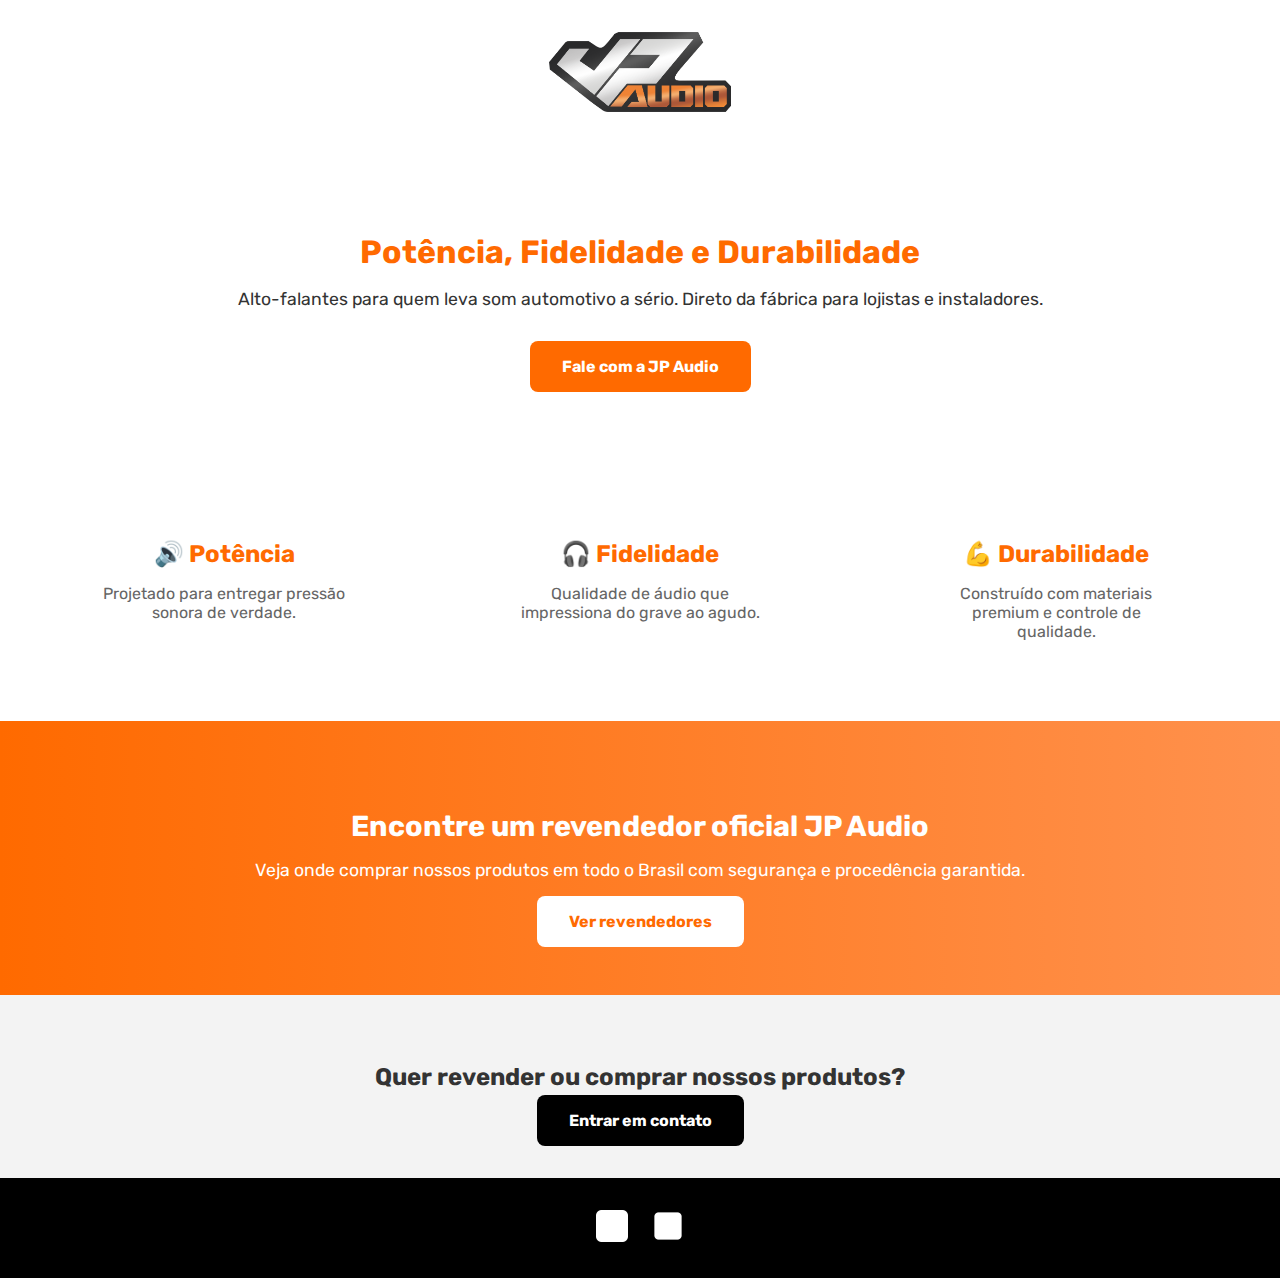
<file: index.html>
<!DOCTYPE html>
<html lang="pt-BR">
<head>
  <meta charset="UTF-8">
  <meta name="viewport" content="width=device-width, initial-scale=1.0">
  <title>JP Audio - Qualidade em Som Automotivo</title>
  <link href="https://fonts.googleapis.com/css2?family=Rubik:wght@400;600;800&display=swap" rel="stylesheet">
  <style>
    html {
      font-size: 100%;
    }

    body {
      margin: 0;
      font-family: 'Rubik', sans-serif;
      background-color: #f3f3f3;
      color: #333;
    }

    header {
      background-color: #fff;
      padding: 2rem 1rem;
      text-align: center;
      box-shadow: 0 2px 8px rgba(0, 0, 0, 0.1);
    }

    header img {
      height: 80px;
    }

    .hero {
      background-color: #ffffff;
      padding: 4rem 2rem;
      text-align: center;
    }

    .hero h1 {
      color: #ff6a00;
      font-size: 2rem;
      margin-bottom: 1rem;
    }

    .hero p {
      font-size: 1.1rem;
      margin-bottom: 2rem;
    }

    .hero a {
      display: inline-block;
      background-color: #ff6a00;
      color: #fff;
      font-weight: bold;
      padding: 1rem 2rem;
      text-decoration: none;
      border-radius: 8px;
    }

    .benefits {
      display: flex;
      justify-content: space-around;
      padding: 3rem 1rem;
      background-color: #fff;
      flex-wrap: wrap;
    }

    .benefit {
      max-width: 250px;
      margin: 1rem;
      text-align: center;
    }

    .benefit h2 {
      color: #ff6a00;
      margin-bottom: 0.5rem;
    }

    .benefit p {
      color: #666;
    }

    .cta-section {
      background-color: #f3f3f3;
      padding: 3rem 1rem;
      text-align: center;
    }

    .cta-section a {
      background-color: #000;
      color: #fff;
      font-weight: bold;
      padding: 1rem 2rem;
      border-radius: 8px;
      text-decoration: none;
    }

    .onde-comprar-section {
      background: linear-gradient(to right, #ff6a00, #ff914d);
      padding: 4rem 2rem;
      text-align: center;
      color: #fff;
    }

    .onde-comprar-section h2 {
      font-size: 1.8rem;
      margin-bottom: 1rem;
    }

    .onde-comprar-section p {
      font-size: 1.1rem;
      margin-bottom: 2rem;
    }

    .onde-comprar-section a {
      background-color: #fff;
      color: #ff6a00;
      font-weight: bold;
      padding: 1rem 2rem;
      border-radius: 8px;
      text-decoration: none;
    }

    footer {
      background-color: #000;
      text-align: center;
      padding: 2rem;
    }

    .social-icons a {
      margin: 0 10px;
      display: inline-block;
    }

    .social-icons img {
      height: 32px;
      width: 32px;
      filter: brightness(0) invert(1);
      transition: transform 0.2s ease;
    }

    .social-icons img:hover {
      transform: scale(1.1);
    }

    .modal {
      display: none;
      position: fixed;
      z-index: 999;
      left: 0;
      top: 0;
      width: 100%;
      height: 100%;
      background-color: rgba(0, 0, 0, 0.6);
    }

    .modal-content {
      background-color: #fff;
      margin: 10% auto;
      padding: 2rem;
      border-radius: 10px;
      width: 90%;
      max-width: 400px;
      text-align: center;
    }

    .modal input {
      width: 100%;
      margin-bottom: 1rem;
      padding: 0.8rem;
      border: 1px solid #ccc;
      border-radius: 5px;
      font-size: 1rem;
    }

    .modal button {
      background-color: #25d366;
      color: #fff;
      padding: 0.8rem 2rem;
      border: none;
      border-radius: 5px;
      font-size: 1rem;
      font-weight: bold;
      cursor: pointer;
    }

    @media (max-width: 768px) {
      .hero {
        padding: 2rem 1rem;
      }

      .hero h1 {
        font-size: 1.6rem;
      }

      .hero p {
        font-size: 1rem;
      }

      .hero a {
        padding: 0.8rem 1.5rem;
        font-size: 0.95rem;
      }

      .benefits {
        flex-direction: column;
        align-items: center;
        padding: 2rem 1rem;
      }

      .benefit {
        max-width: 90%;
        margin: 1rem 0;
      }

      .onde-comprar-section h2,
      .onde-comprar-section p {
        font-size: 1rem;
        padding: 0 0.5rem;
      }

      .onde-comprar-section a,
      .cta-section a {
        width: 90%;
        display: block;
        margin: 0 auto;
      }

      .modal-content {
        width: 95%;
        margin-top: 30%;
        padding: 1.5rem;
      }

      .modal-content input {
        font-size: 0.95rem;
        padding: 0.7rem;
      }

      .modal-content button {
        font-size: 0.95rem;
        padding: 0.7rem 1.5rem;
      }

      footer {
        padding: 1.5rem 1rem;
      }

      .social-icons img {
        height: 28px;
        width: 28px;
      }
    }
  </style>
</head>
<body>
  <header>
    <img src="LOGO-JP-AUDIO-2025.png" alt="JP Audio Logo">
  </header>

  <section class="hero">
    <h1>Potência, Fidelidade e Durabilidade</h1>
    <p>Alto-falantes para quem leva som automotivo a sério. Direto da fábrica para lojistas e instaladores.</p>
    <a href="#contato" onclick="abrirModal()">Fale com a JP Audio</a>
  </section>

  <section class="benefits">
    <div class="benefit">
      <h2>🔊 Potência</h2>
      <p>Projetado para entregar pressão sonora de verdade.</p>
    </div>
    <div class="benefit">
      <h2>🎧 Fidelidade</h2>
      <p>Qualidade de áudio que impressiona do grave ao agudo.</p>
    </div>
    <div class="benefit">
      <h2>💪 Durabilidade</h2>
      <p>Construído com materiais premium e controle de qualidade.</p>
    </div>
  </section>

  <section class="onde-comprar-section">
    <h2>Encontre um revendedor oficial JP Audio</h2>
    <p>Veja onde comprar nossos produtos em todo o Brasil com segurança e procedência garantida.</p>
    <a href="onde-comprar.html">Ver revendedores</a>
  </section>

  <section class="cta-section" id="contato">
    <h2>Quer revender ou comprar nossos produtos?</h2>
    <a href="#" onclick="abrirModal()">Entrar em contato</a>
  </section>

  <footer>
    <div class="social-icons">
      <a href="https://www.instagram.com/jpaudio_/" target="_blank">
        <img src="instagram-icon.png" alt="Instagram JP Audio">
      </a>
      <a href="https://www.facebook.com/jpaudioaltofalantes" target="_blank">
        <img src="facebook-icon.png" alt="Facebook JP Audio">
      </a>
    </div>
  </footer>

  <div id="modal" class="modal">
    <div class="modal-content">
      <h2>Fale com a JP Audio</h2>
      <input type="text" id="nome" placeholder="Seu nome">
      <input type="text" id="cidade" placeholder="Cidade">
      <input type="text" id="uf" placeholder="UF">
      <button onclick="enviarWhatsapp()">Chamar no WhatsApp</button>
    </div>
  </div>

  <script>
    function abrirModal() {
      document.getElementById('modal').style.display = 'block';
    }

    function enviarWhatsapp() {
      const nome = document.getElementById('nome').value;
      const cidade = document.getElementById('cidade').value;
      const uf = document.getElementById('uf').value;

      const msg = `Olá, meu nome é ${nome}, sou de ${cidade}-${uf} e gostaria de conhecer os produtos JP Audio.`;
      const url = `https://wa.me/5599984491491?text=${encodeURIComponent(msg)}`;
      window.open(url, '_blank');
      document.getElementById('modal').style.display = 'none';
    }

    window.onclick = function(event) {
      const modal = document.getElementById('modal');
      if (event.target === modal) {
        modal.style.display = 'none';
      }
    }
  </script>
</body>
</html>
</file>
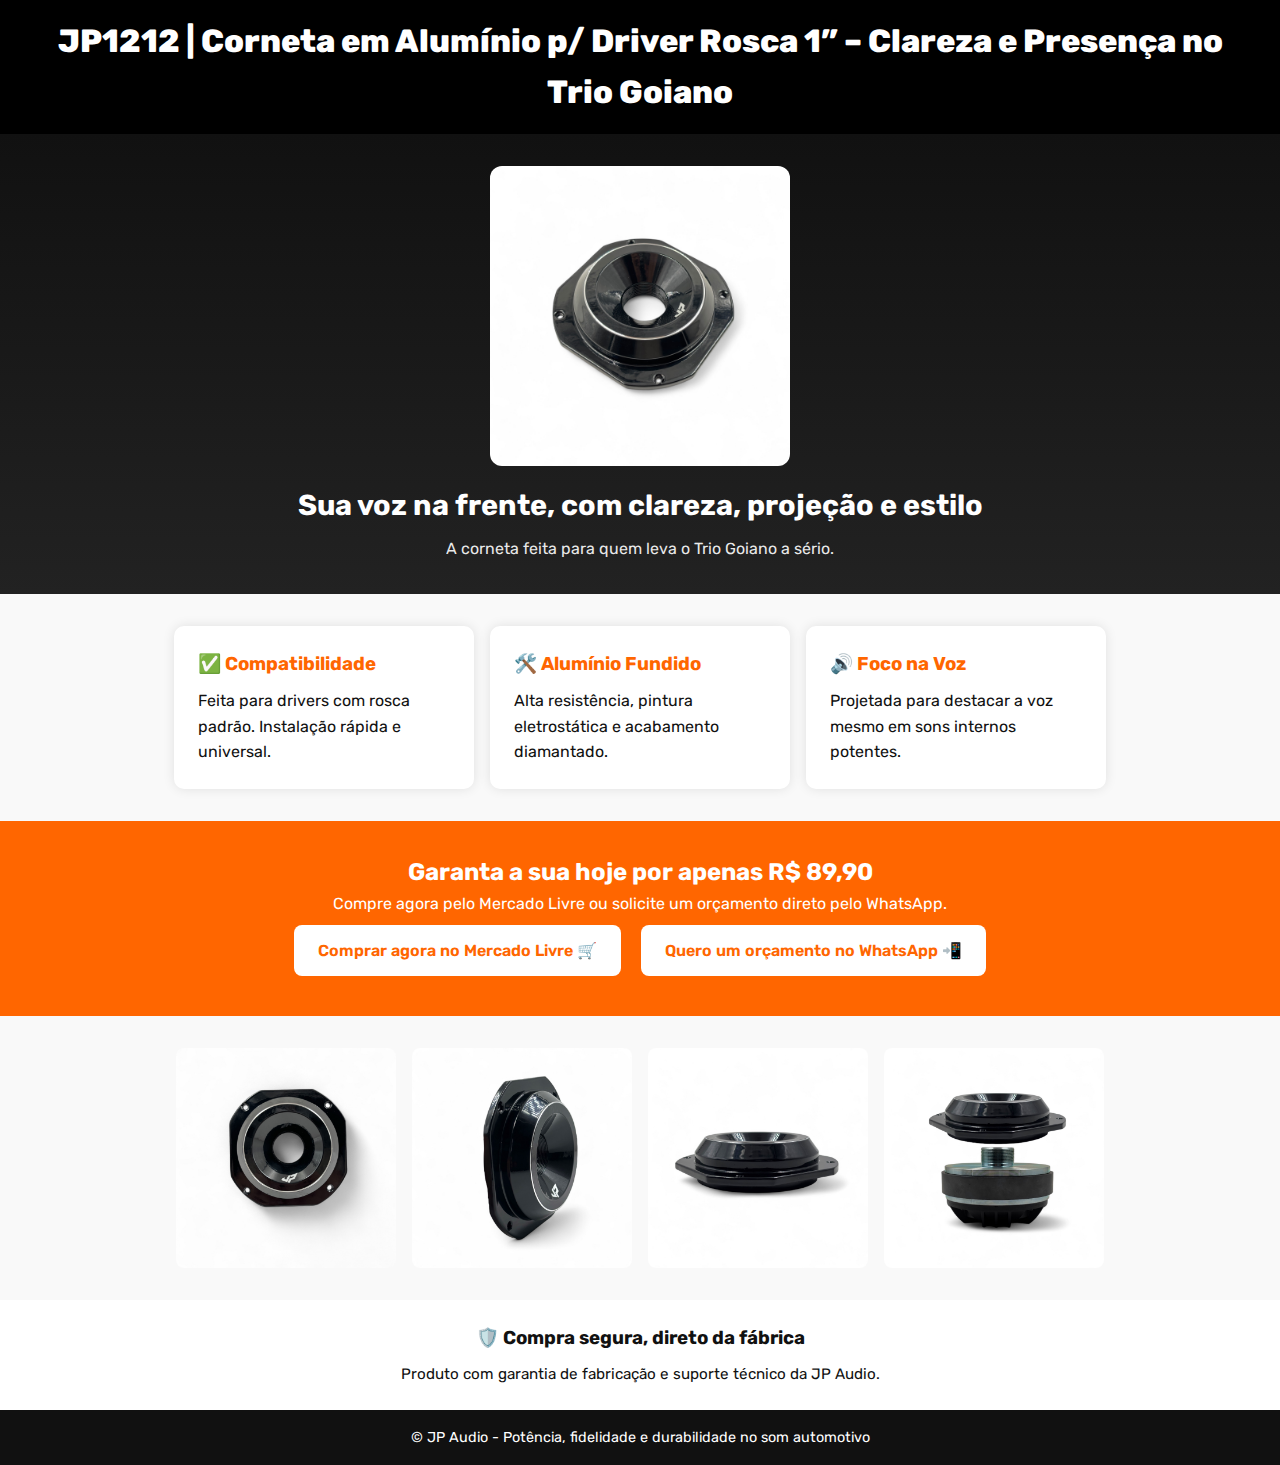
<file: landpage-corneta-jp1212.html>
<!DOCTYPE html>
<html lang="pt-BR">

<head>
  <meta charset="UTF-8" />
  <meta name="viewport" content="width=device-width, initial-scale=1.0" />
  <title>JP1212 | Corneta em Alumínio p/ Driver</title>
  <link href="https://fonts.googleapis.com/css2?family=Rubik:wght@400;600;800&display=swap" rel="stylesheet" />
  <style>
    * {
      margin: 0;
      padding: 0;
      box-sizing: border-box;
    }

    body {
      font-family: 'Rubik', sans-serif;
      background-color: #f9f9f9;
      color: #111;
      line-height: 1.6;
    }

    header {
      background-color: #000;
      color: #fff;
      text-align: center;
      padding: 1rem 2rem;
    }

    header h1 {
      font-size: 2rem;
      font-weight: 800;
    }

    .hero {
      display: flex;
      flex-direction: column;
      align-items: center;
      padding: 2rem;
      background: linear-gradient(to bottom, #111, #222);
      color: #fff;
      text-align: center;
    }

    .hero img {
      max-width: 300px;
      border-radius: 12px;
      margin-bottom: 1rem;
    }

    .hero h2 {
      font-size: 1.8rem;
      margin-bottom: 0.5rem;
    }

    .hero p {
      max-width: 500px;
      opacity: 0.9;
    }

    .features {
      display: flex;
      flex-wrap: wrap;
      justify-content: center;
      gap: 1rem;
      padding: 2rem;
    }

    .feature {
      background: #fff;
      padding: 1.5rem;
      border-radius: 10px;
      box-shadow: 0 0 12px rgba(0, 0, 0, 0.1);
      width: 300px;
    }

    .feature h3 {
      color: #ff6600;
      margin-bottom: 0.5rem;
    }

    .buy-section {
      background: #ff6600;
      color: #fff;
      padding: 2rem;
      text-align: center;
    }

    .buy-section a {
      display: inline-block;
      margin: 0.5rem;
      padding: 0.8rem 1.5rem;
      background: #fff;
      color: #ff6600;
      font-weight: 600;
      border-radius: 8px;
      text-decoration: none;
      transition: 0.3s;
    }

    .buy-section a:hover {
      background: #ffe5d1;
    }

    .gallery {
      display: flex;
      flex-wrap: wrap;
      justify-content: center;
      gap: 1rem;
      padding: 2rem;
    }

    .gallery img {
      width: 220px;
      border-radius: 8px;
    }

    footer {
      background: #111;
      color: #fff;
      text-align: center;
      padding: 1rem;
      font-size: 0.9rem;
    }

    .proof {
      background: #fff;
      padding: 1.5rem;
      text-align: center;
    }

    .proof h3 {
      color: #111;
      margin-bottom: 0.5rem;
    }

    .proof p {
      font-size: 0.95rem;
    }
  </style>
</head>

<body>
  <header>
    <h1>JP1212 | Corneta em Alumínio p/ Driver Rosca 1” – Clareza e Presença no Trio Goiano</h1>
  </header>

  <section class="hero">
    <img src="img/C1212TGR .jpeg" alt="Corneta JP1212" />
    <h2>Sua voz na frente, com clareza, projeção e estilo</h2>
    <p>A corneta feita para quem leva o Trio Goiano a sério.</p>
  </section>

  <section class="features">
    <div class="feature">
      <h3>✅ Compatibilidade</h3>
      <p>Feita para drivers com rosca padrão. Instalação rápida e universal.</p>
    </div>
    <div class="feature">
      <h3>🛠️ Alumínio Fundido</h3>
      <p>Alta resistência, pintura eletrostática e acabamento diamantado.</p>
    </div>
    <div class="feature">
      <h3>🔊 Foco na Voz</h3>
      <p>Projetada para destacar a voz mesmo em sons internos potentes.</p>
    </div>
  </section>

  <section class="buy-section">
    <h2>Garanta a sua hoje por apenas R$ 89,90</h2>
    <p>Compre agora pelo Mercado Livre ou solicite um orçamento direto pelo WhatsApp.</p>
    <a href="https://produto.mercadolivre.com.br/MLB-5444785574-corneta-aluminio-jp-audio-p-driver-trio-goiano-interno-_JM" target="_blank">Comprar agora no Mercado Livre 🛒</a>
    <a href="#popup" onclick="document.getElementById('popup').style.display='flex'">Quero um orçamento no WhatsApp 📲</a>
  </section>

  <section class="gallery">
    <img src="img/C1212TGR FR.jpeg" alt="Vista frontal" />
    <img src="img/C1212TGR LD.jpeg" alt="Vista lateral direita" />
    <img src="img/C1212TGR LD2.jpeg" alt="Vista lateral esquerda" />
    <img src="img/C1212TGR-driver.jpeg" alt="Com driver montado" />
  </section>

  <section class="proof">
    <h3>🛡️ Compra segura, direto da fábrica</h3>
    <p>Produto com garantia de fabricação e suporte técnico da JP Audio.<br /></p>
  </section>

  <footer>
    © JP Audio - Potência, fidelidade e durabilidade no som automotivo
  </footer>

  <!-- POPUP MODAL -->
  <div id="popup" style="display:none;position:fixed;top:0;left:0;width:100%;height:100%;background:rgba(0,0,0,0.6);align-items:center;justify-content:center;z-index:1000;">
    <div style="background:#fff;padding:2rem;border-radius:12px;max-width:400px;width:90%;position:relative;">
      <h2 style="margin-bottom:1rem;color:#111;">Solicitar Orçamento</h2>
      <form onsubmit="return montarMensagem()">
        <label for="nome">Seu nome:</label><br />
        <input type="text" id="nome" name="nome" required style="width:100%;margin-bottom:0.8rem;padding:0.5rem;border:1px solid #ccc;border-radius:6px;"><br />
        <label for="cep">Seu CEP:</label><br />
        <input type="text" id="cep" name="cep" required style="width:100%;margin-bottom:0.8rem;padding:0.5rem;border:1px solid #ccc;border-radius:6px;"><br />
        <label for="quantidade">Quantidade desejada:</label><br />
        <input type="number" id="quantidade" name="quantidade" required min="1" style="width:100%;margin-bottom:1rem;padding:0.5rem;border:1px solid #ccc;border-radius:6px;"><br />
        <input type="submit" value="Enviar pelo WhatsApp" style="width:100%;background:#25d366;color:#fff;padding:0.8rem;border:none;border-radius:6px;font-weight:600;cursor:pointer;">
      </form>
      <button onclick="document.getElementById('popup').style.display='none'" style="position:absolute;top:10px;right:10px;background:none;border:none;font-size:1.2rem;cursor:pointer;">&times;</button>
    </div>
  </div>

  <script>
    function montarMensagem() {
      const nome = document.getElementById('nome').value.trim();
      const cep = document.getElementById('cep').value.trim();
      const qtd = document.getElementById('quantidade').value.trim();

      const cepValido = /^\d{5}-?\d{3}$/.test(cep);
      if (!nome || !cepValido || !qtd || isNaN(qtd) || qtd <= 0) {
        alert("Por favor, preencha todos os campos corretamente.");
        return false;
      }

      const msg = `Olá 👋🏼, meu nome é ${nome}.
📍 CEP: ${cep}
📄 Produto: Corneta em Alumínio JP1212 P/ Driver com rosca
📦 Quantidade desejada: ${qtd}

Tenho interesse nesse item e gostaria de receber uma sugestão de orçamento.
Aguardo retorno. Obrigado!`;

      const url = `https://wa.me/5599984491491?text=${encodeURIComponent(msg)}`;
      window.open(url, '_blank');
      document.getElementById('popup').style.display = 'none';
      return false;
    }
  </script>
</body>

</html>
</file>
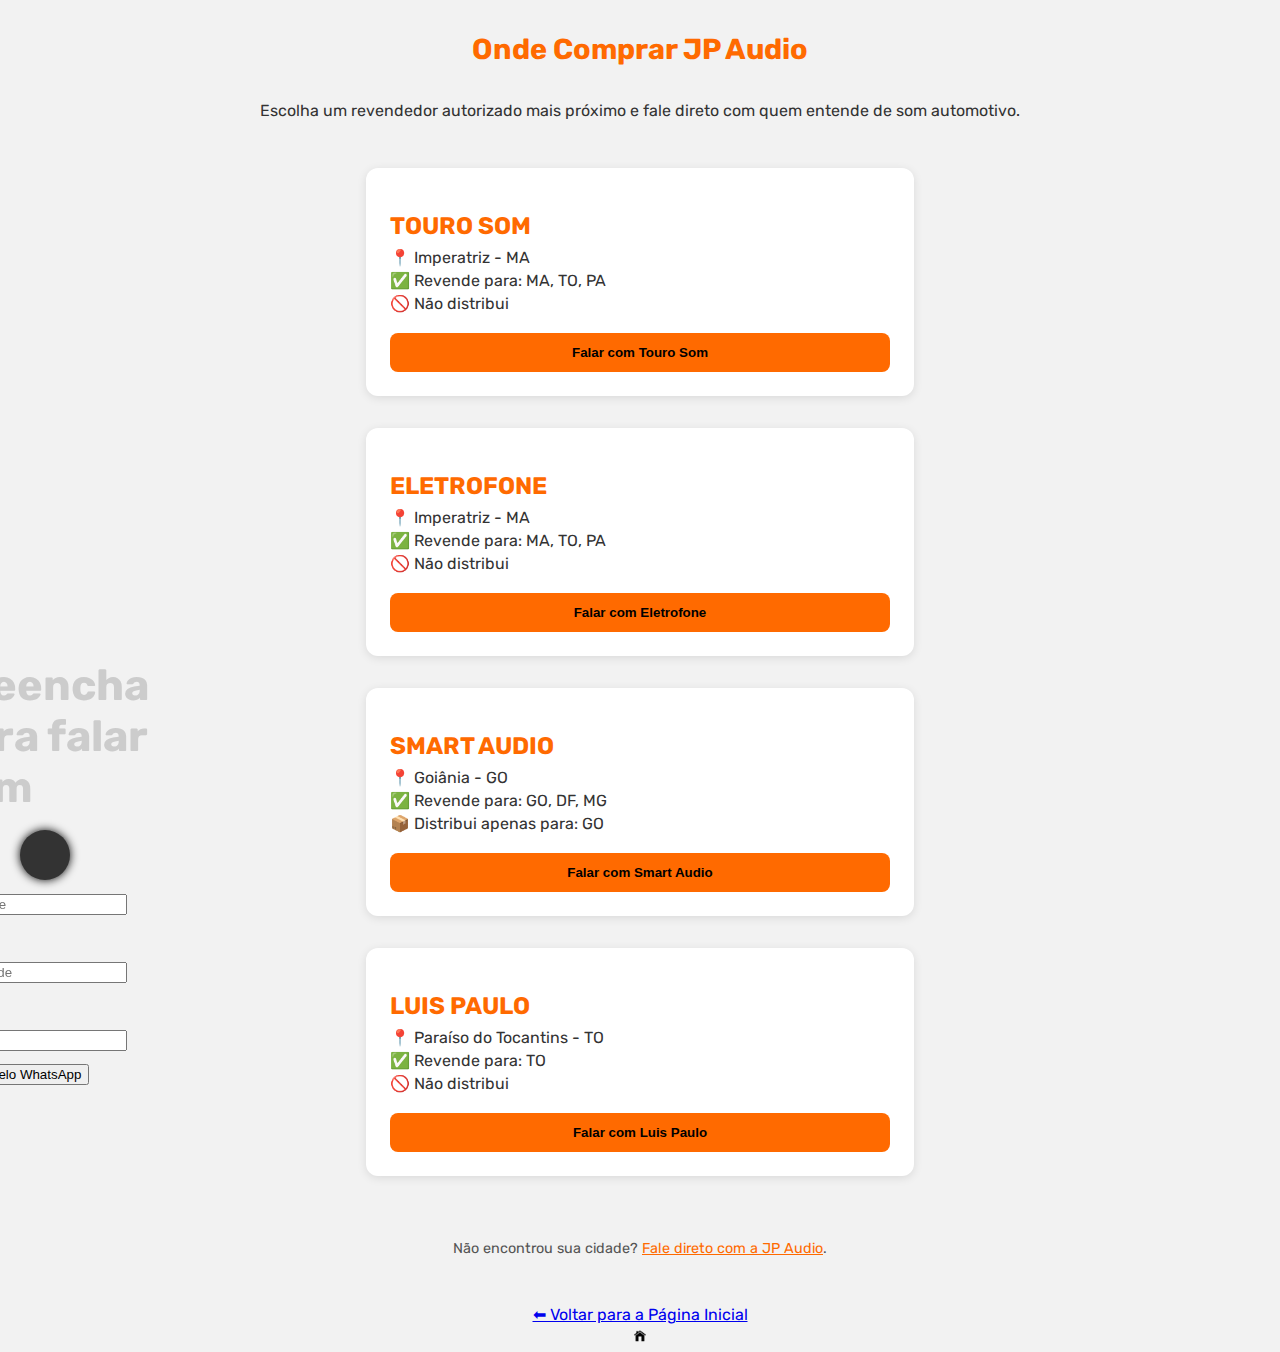
<file: onde_comprar.html>
<!DOCTYPE html>
<html lang="pt-BR">
<head>
  <meta charset="UTF-8">
  <meta name="viewport" content="width=device-width, initial-scale=1.0">
  <title>Onde Comprar - JP Audio</title>
  <link href="https://fonts.googleapis.com/css2?family=Rubik:wght@400;600;800&display=swap" rel="stylesheet">
  <style>
    body {
      background-color: #f2f2f2;
      color: #fff;
      font-family: 'Rubik', sans-serif;
      margin: 0;
      padding: 0;
      display: flex;
      flex-direction: column;
      align-items: center;
    }

    h1 {
      color: #ff6a00;
      font-size: 1.8rem;
      margin-top: 2rem;
    }

    p.sub {
      color: #333;
      margin-bottom: 2rem;
    }

    .card {
      background-color: #ffffff;
      border-radius: 12px;
      padding: 1.5rem;
      margin: 1rem;
      max-width: 500px;
      width: 90%;
      box-shadow: 0 2px 10px rgba(0,0,0,0.1);
    }

    .card h2 {
      color: #ff6a00;
      margin-bottom: 0.5rem;
    }

    .card p {
      margin: 0.25rem 0;
      font-size: 1rem; color: #333;
    }

    .card button {
      margin-top: 1rem;
      padding: 0.75rem 1rem;
      background-color: #ff6a00;
      color: #000;
      border: none;
      border-radius: 8px;
      font-weight: bold;
      cursor: pointer;
      width: 100%;
    }

    .card button:hover {
      background-color: #e65c00;
    }

    .footer {
      color: #555;
      margin: 3rem 1rem 1rem;
      font-size: 0.9rem;
      text-align: center;
    }

    .modal {
      display: none;
      position: fixed;
    bottom: 20px;
    left: 20px;
    background-color: #333;
    color: #ccc;
    border: none;
    border-radius: 50%;
    width: 50px;
    height: 50px;
    font-size: 1.8rem;
    font-weight: bold;
    cursor: pointer;
    box-shadow: 0 0 10px #000;
    display: flex;
    align-items: center;
    justify-content: center;
    z-index: 1001;
  }

  .btn-home:hover {
    background-color: #ffa94d;
  }
</style>
</head>
<body>

<h1>Onde Comprar JP Audio</h1>
<p class="sub">Escolha um revendedor autorizado mais próximo e fale direto com quem entende de som automotivo.</p>

<div class="card">
  <h2>TOURO SOM</h2>
  <p>📍 Imperatriz - MA</p>
  <p>✅ Revende para: MA, TO, PA</p>
  <p>🚫 Não distribui</p>
  <button onclick="abrirModal('Touro Som', '5599991990505')">Falar com Touro Som</button>
</div>

<div class="card">
  <h2>ELETROFONE</h2>
  <p>📍 Imperatriz - MA</p>
  <p>✅ Revende para: MA, TO, PA</p>
  <p>🚫 Não distribui</p>
  <button onclick="abrirModal('Eletrofone', '5599984998764')">Falar com Eletrofone</button>
</div>

<div class="card">
  <h2>SMART AUDIO</h2>
  <p>📍 Goiânia - GO</p>
  <p>✅ Revende para: GO, DF, MG</p>
  <p>📦 Distribui apenas para: GO</p>
  <button onclick="abrirModal('Smart Audio', '5562993656084')">Falar com Smart Audio</button>
</div>

<div class="card">
  <h2>LUIS PAULO</h2>
  <p>📍 Paraíso do Tocantins - TO</p>
  <p>✅ Revende para: TO</p>
  <p>🚫 Não distribui</p>
  <button onclick="abrirModal('Luis Paulo', '5563984070007')">Falar com Luis Paulo</button>
</div>

<div class="modal" id="modalContato" onclick="fecharModal(event)">
  <div class="modal-content">
    <h2>Preencha para falar com <span id="contatoNome"></span></h2>
    <div class="input-wrapper">
      <span>👤</span>
      <input type="text" id="nome" placeholder="Seu nome" autocomplete="name">
    </div>
    <div class="input-wrapper">
      <span>🏙️</span>
      <input type="text" id="cidade" placeholder="Sua cidade" autocomplete="address-level2">
    </div>
    <div class="input-wrapper">
      <span>🗺️</span>
      <input type="text" id="estado" placeholder="UF" autocomplete="address-level1">
    </div>
    <button onclick="enviarContato()">Enviar pelo WhatsApp</button>
  </div>
</div>

<p class="footer">Não encontrou sua cidade? <a href="https://wa.me/5599984491491" style="color:#ff6a00; text-decoration:underline;">Fale direto com a JP Audio</a>.</p>

<script>
  let numeroAtual = "";
  let nomeContato = "";

  function abrirModal(nome, numero) {
    document.getElementById('modalContato').style.display = 'flex';
    document.getElementById('contatoNome').innerText = nome;
    numeroAtual = numero;
    nomeContato = nome;
  }

  function fecharModal(event) {
    if (event.target.id === 'modalContato') {
      document.getElementById('modalContato').style.display = 'none';
    }
  }

  function enviarContato() {
    const nome = document.getElementById('nome').value.trim();
    const cidade = document.getElementById('cidade').value.trim();
    const estado = document.getElementById('estado').value.trim().toUpperCase();

    if (!nome || !cidade || !estado) {
      alert('Por favor, preencha todos os campos.');
      return;
    }

    const msg = `Ol%C3%A1%2C%20me%20chamo%20${encodeURIComponent(nome)}%20e%20sou%20de%20${encodeURIComponent(cidade)}%20-%20${encodeURIComponent(estado)}.%20Vim%20atrav%C3%A9s%20da%20JP%20Audio%20e%20quero%20falar%20com%20${encodeURIComponent(nomeContato)}.`;
    const url = `https://wa.me/${numeroAtual}?text=${msg}`;
    window.open(url, '_blank');
    document.getElementById('modalContato').style.display = 'none';
  }
</script>

<div class="container" style="margin-top: 2rem;">
  <a class="btn-link" href="index.html">⬅ Voltar para a Página Inicial</a>
</div>

<a href="index.html" class="btn-home" title="Voltar para Início">
  <img src="botao-home.png" alt="Início" style="width: 24px; height: 24px;">
</a>
</body>
</html>
</file>
